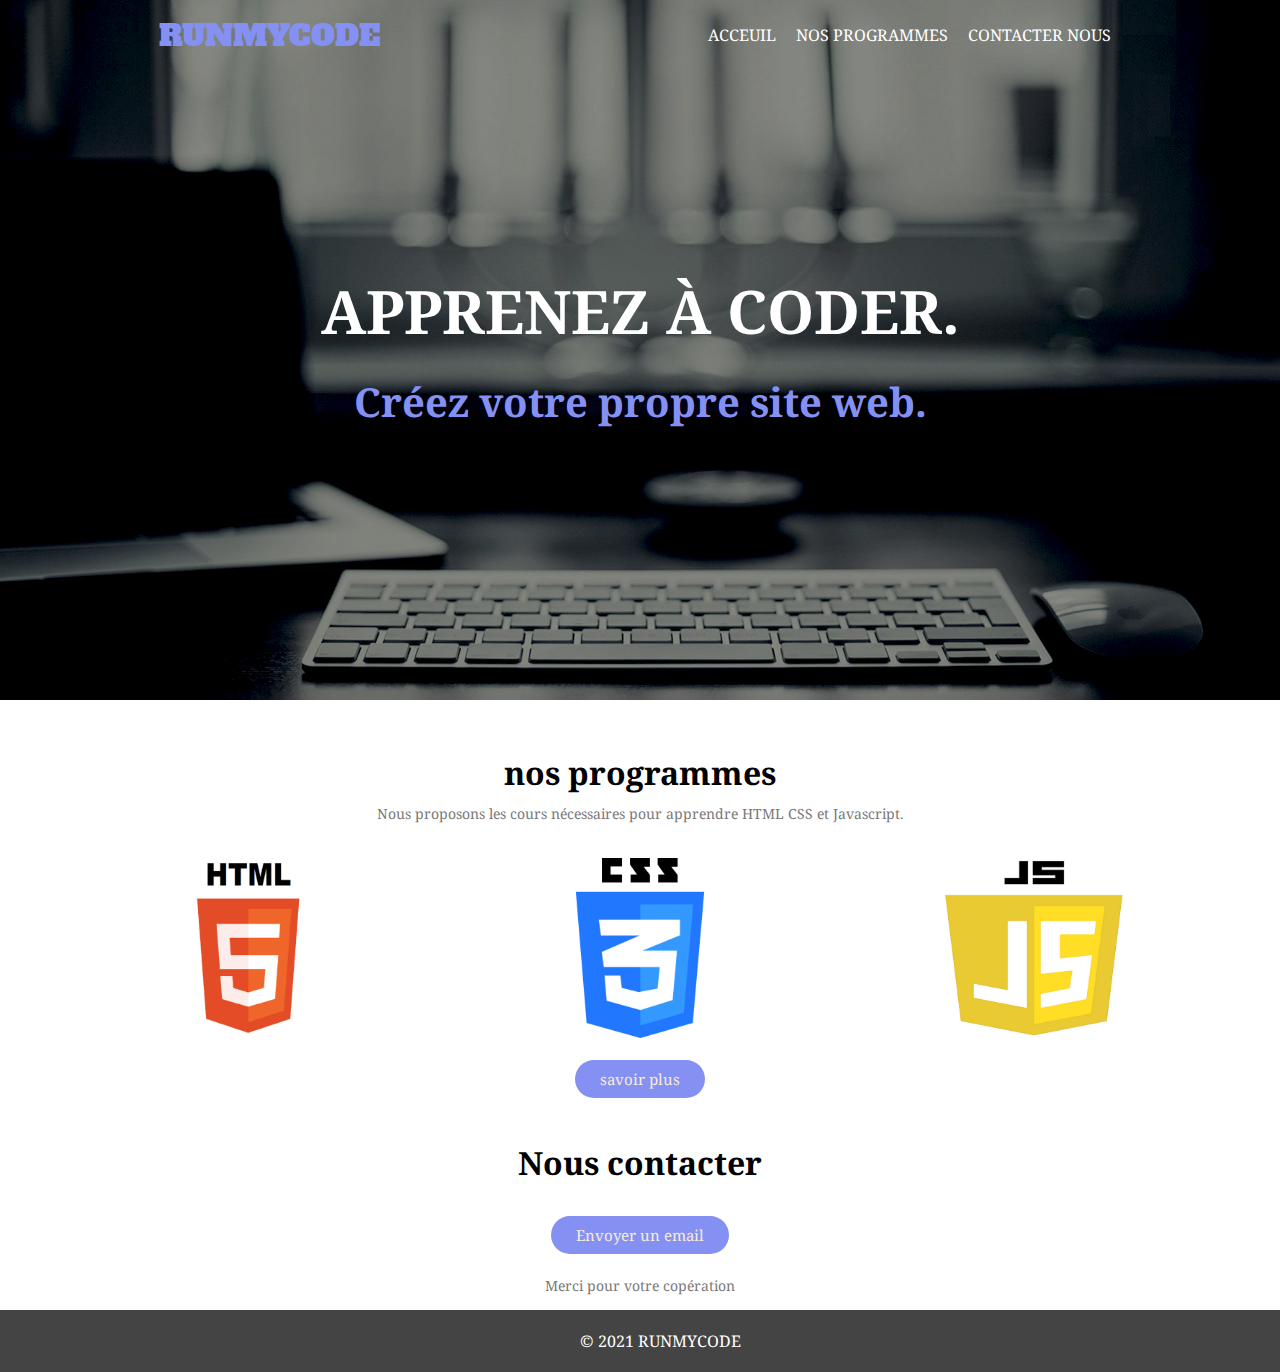
<file: index.html>
<!DOCTYPE html>
<html lang="en">
  <head>
    <meta charset="UTF-8" />
    <meta name="viewport" content="width=device-width, initial-scale=1.0" />
    <title>Run My Code</title>
    <link rel="stylesheet" href="styles.css" />
  </head>
  <link rel="icon" href="images/log.png" />

  <body>
    <div class="banner_image">
      <div class="navbar">
        <div class="logo">
          <a href="">RUNMYCODE</a>
        </div>
        <div class="navbar_items">
          <ul>
            <li><a href="">Acceuil</a></li>
            <li><a href="#courses">nos programmes</a></li>
            <li><a href="#contact">contacter nous</a></li>
          </ul>
        </div>
      </div>

      <div class="banner_content">
        <h1 id="about">Apprenez à coder.</h1>
        <br />
        <h2 id="courses">Créez votre propre site web.</h2>
      </div>
    </div>

    <div class="courses">
      <h1>nos programmes</h1>
      <p>
        Nous proposons les cours nécessaires pour apprendre HTML CSS et
        Javascript.
      </p>
      <div class="p_courses">
        <div class="p_courses_item">
          <img src="images/HTML5.png" alt="l" />
        </div>
        <div class="p_courses_item">
          <img src="images/CSS.png" alt="l" />
        </div>
        <div class="p_courses_item">
          <img src="images/js.png" alt="l" />
        </div>
      </div>
      <div class="btn"><a href="index2.html">savoir plus</a></div>
    </div>
    <div class="contact">
      <div class="btn" id="contact">
        <h1>Nous contacter</h1>
        <a href="mailto: yasminenebti@gmail.com">Envoyer un email</a>
        <p>Merci pour votre copération</p>
      </div>
    </div>
    <div class="footer">
      <a href="#">© 2021 RUNMYCODE</a>
    </div>
  </body>
</html>
</file>
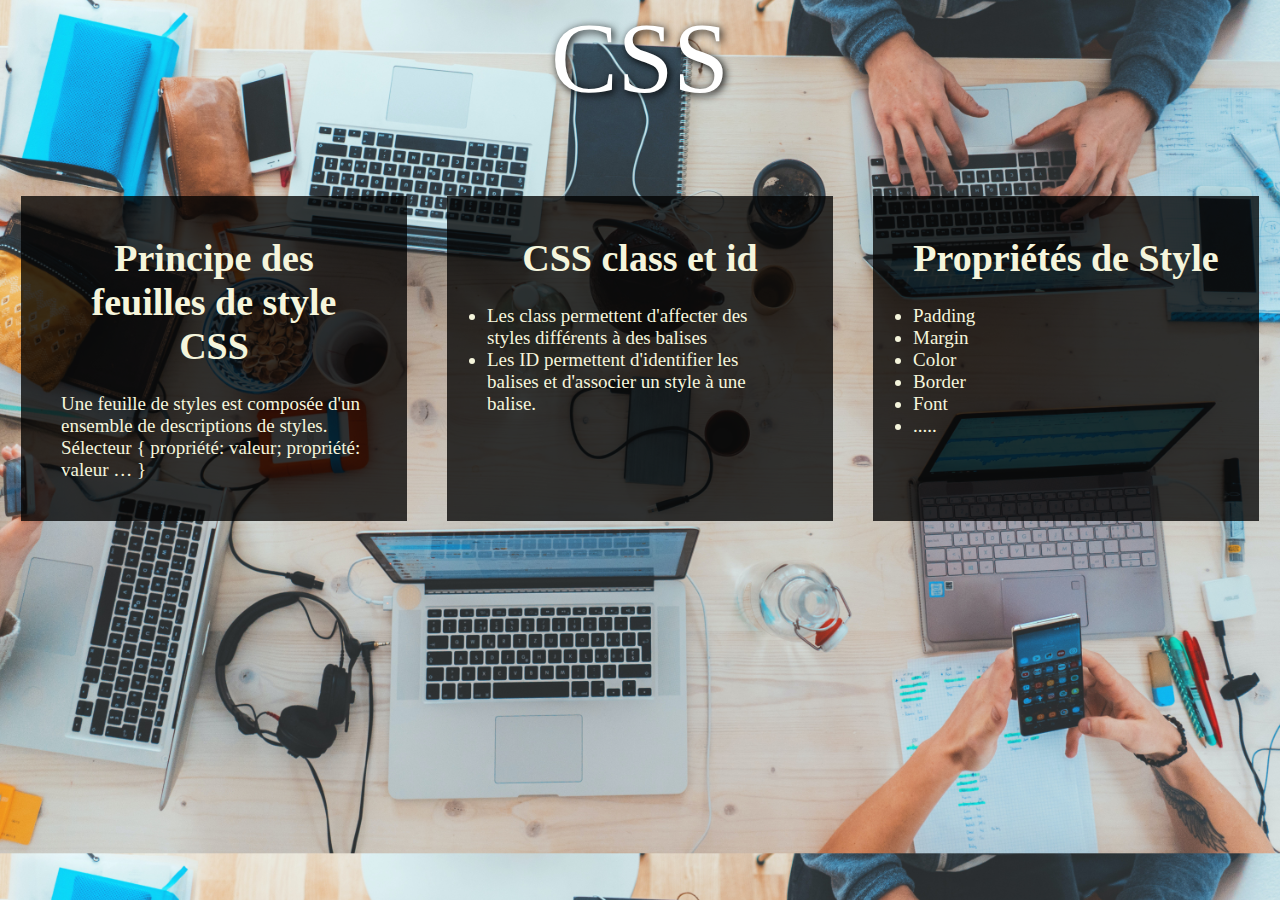
<file: css.html>
<!DOCTYPE html>
<html>
  <title>HTML</title>
  <link rel="stylesheet" href="Stylecss.css" />
  <link rel="icon" href="images/log.png" />

  <body>
    <header class="head">CSS</header>

    
    <section >
      <article class="item item1">
        <h1>Principe des feuilles de style CSS</h1>

        
        Une feuille de styles est composée d'un ensemble de descriptions de 
styles.
Sélecteur {
propriété: valeur; 
propriété: valeur …
}
      </article>
      <article class="item item2">
        <h1>CSS class et id</h1>

        <li>Les class permettent d'affecter des styles différents à des balises</li>
        <li>Les ID permettent d'identifier les balises et d'associer un 
            style à une balise.</li>
      </article>
      <article class="item item3">
        <h1>Propriétés de Style </h1>
        <li>Padding</li>
        <li>Margin</li>
        <li>Color</li>
        <li>Border</li>
        <li>Font</li>
        <li>.....</li>


      </article>
    </div>
  </body>
</html>
</file>
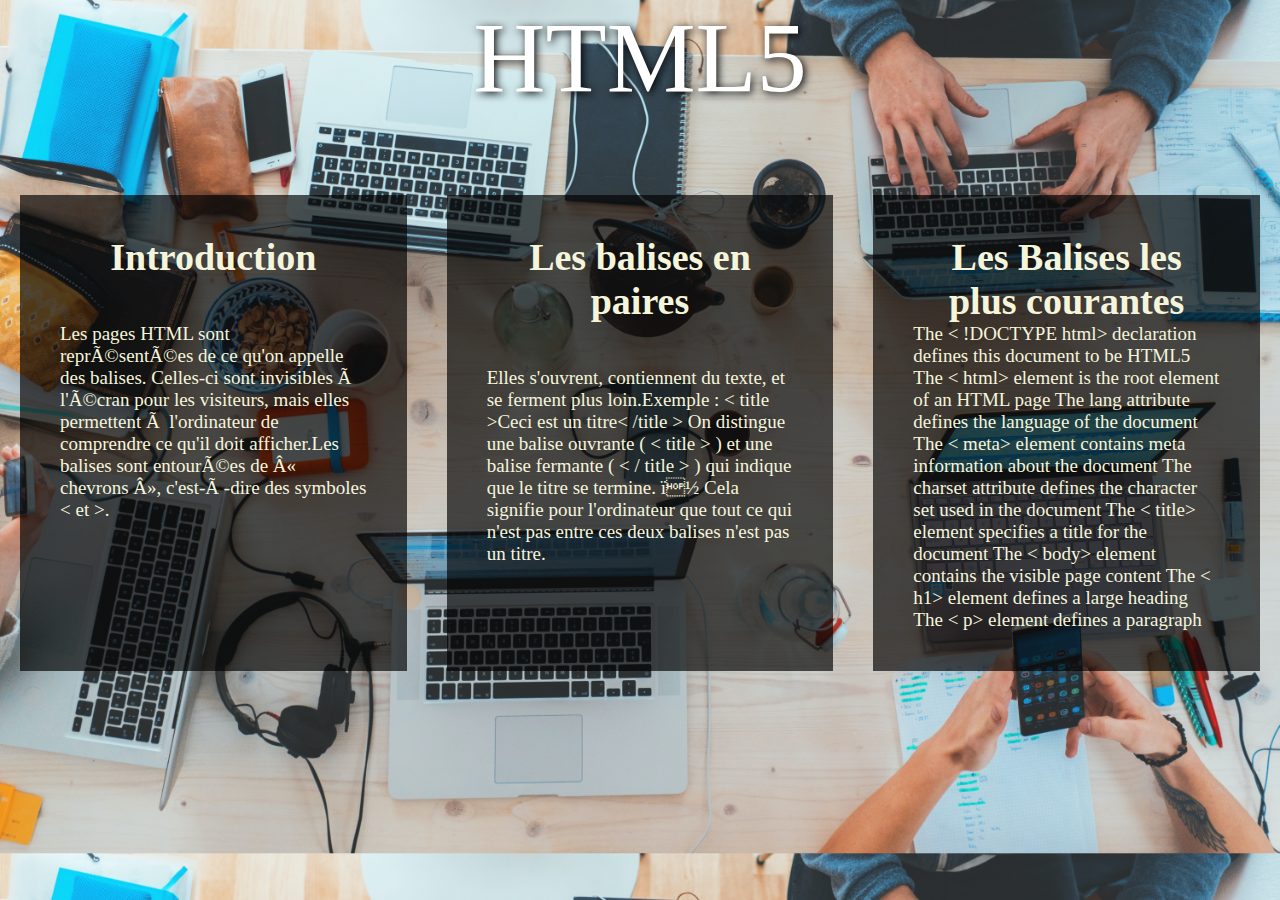
<file: html.html>
<!DOCTYPE html>
<html>
  <title>HTML</title>
  <link rel="stylesheet" href="Stylehtml.css" />
  <link rel="icon" href="images/log.png" />

  <body>
    <header >HTML5</header>

    
    <section >
      <article class="item item1">
        <h1>Introduction</h1>

        <br /><br />
        Les pages HTML sont représentées de ce qu'on appelle des balises.
        Celles-ci sont invisibles à l'écran pour les visiteurs, mais elles
        permettent à l'ordinateur de comprendre ce qu'il doit afficher.Les
        balises sont entourées de « chevrons », c'est-à-dire des symboles < et
        >.
      </article>
      <article class="item item2">
        <h1>Les balises en paires</h1>

        <br /><br />
        Elles s'ouvrent, contiennent du texte, et se ferment plus loin.Exemple :
        < title >Ceci est un titre< /title > On distingue une balise ouvrante (
        < title > ) et une balise fermante ( < / title > ) qui indique que le
        titre se termine.  Cela signifie pour l'ordinateur que tout ce qui
        n'est pas entre ces deux balises n'est pas un titre.
      </article>
      <article class="item item3">
        <h1>Les Balises les plus courantes</h1>
        The < !DOCTYPE html> declaration defines this document to be HTML5 The <
        html> element is the root element of an HTML page The lang attribute
        defines the language of the document The < meta> element contains meta
        information about the document The charset attribute defines the
        character set used in the document The < title> element specifies a
        title for the document The < body> element contains the visible page
        content The < h1> element defines a large heading The < p> element
        defines a paragraph
      </article>
    </div>
  </body>
</html>
</file>
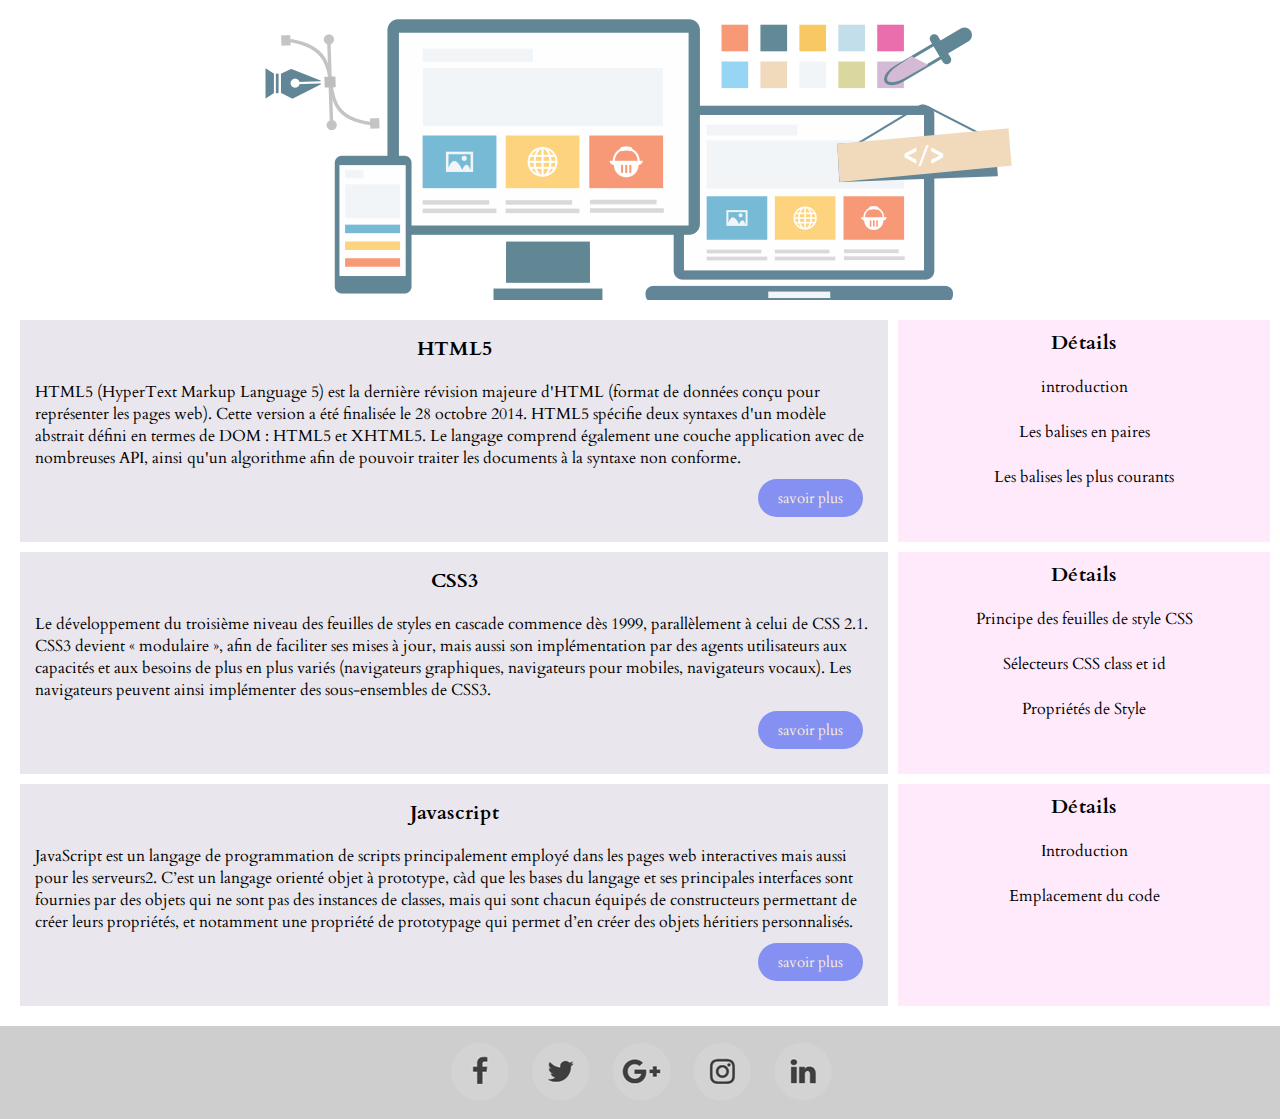
<file: index2.html>
<!DOCTYPE html>
<html>
  <head>
    <meta charset="utf-8" />
    <meta name="viewport" content="width=device-width, initial-scale=1.0" />
    <title>Web Page</title>
    <link rel="StyleSheet" type="text/css" href="Style.css" />
  </head>
  <link rel="icon" href="images/log.png" />
  <body>
    <article>
      <img class="img1" src="images/design.png" alt="img" />
    </article>
    <div class="container">
      <div>
        <h4>HTML5</h4>
        HTML5 (HyperText Markup Language 5) est la dernière révision majeure
        d'HTML (format de données conçu pour représenter les pages web). Cette
        version a été finalisée le 28 octobre 2014. HTML5 spécifie deux syntaxes
        d'un modèle abstrait défini en termes de DOM : HTML5 et XHTML5. Le
        langage comprend également une couche application avec de nombreuses
        API, ainsi qu'un algorithme afin de pouvoir traiter les documents à la
        syntaxe non conforme.
        <div class="btn">
          <a href="html.html"> <button>savoir plus</button></a>
        </div>
      </div>
      <div>
        <h4>Détails</h4>
        <ul>
          <li>introduction</li>
          <li>Les balises en paires</li>
          <li>Les balises les plus courants</li>
        </ul>
      </div>
      <div>
        <h4>CSS3</h4>

        Le développement du troisième niveau des feuilles de styles en cascade
        commence dès 1999, parallèlement à celui de CSS 2.1. CSS3 devient «
        modulaire », afin de faciliter ses mises à jour, mais aussi son
        implémentation par des agents utilisateurs aux capacités et aux besoins
        de plus en plus variés (navigateurs graphiques, navigateurs pour
        mobiles, navigateurs vocaux). Les navigateurs peuvent ainsi implémenter
        des sous-ensembles de CSS3.
        <div class="btn">
          <a href="css.html"> <button>savoir plus</button></a>
        </div>
      </div>
      <div>
        <h4>Détails</h4>
        <ul>
          <li>Principe des feuilles de style CSS</li>
          <li>Sélecteurs CSS class et id</li>
          <li>Propriétés de Style</li>
        </ul>
      </div>
      <div>
        <h4>Javascript</h4>

        JavaScript est un langage de programmation de scripts principalement
        employé dans les pages web interactives mais aussi pour les serveurs2.
        C’est un langage orienté objet à prototype, càd que les bases du langage
        et ses principales interfaces sont fournies par des objets qui ne sont
        pas des instances de classes, mais qui sont chacun équipés de
        constructeurs permettant de créer leurs propriétés, et notamment une
        propriété de prototypage qui permet d’en créer des objets héritiers
        personnalisés.
        <div class="btn">
          <a href="javascript.html"> <button>savoir plus</button></a>
        </div>
      </div>
      <div>
        <h4>Détails</h4>
        <ul>
          <li>Introduction</li>
          <li>Emplacement du code</li>
        </ul>
      </div>
    </div>
    <footer>
      <img src="images/social.jpg.png" usemap="#rs" />
      <map name="rs">
        <area shape="circle" coords="40,45,31" href="http://www.facebook.com" />
        <area shape="circle" coords="120,45,31" href="http://www.twitter.com" />
        <area shape="circle" coords="204,45,31" href="http://www.gmail.com" />
        <area
          shape="circle"
          coords="282,45,31"
          href="http://www.instagram.com"
        />
        <area
          shape="circle"
          coords="364,45,31"
          href="http://www.linkedin.com"
        />
      </map>
    </footer>
  </body>
</html>
</file>
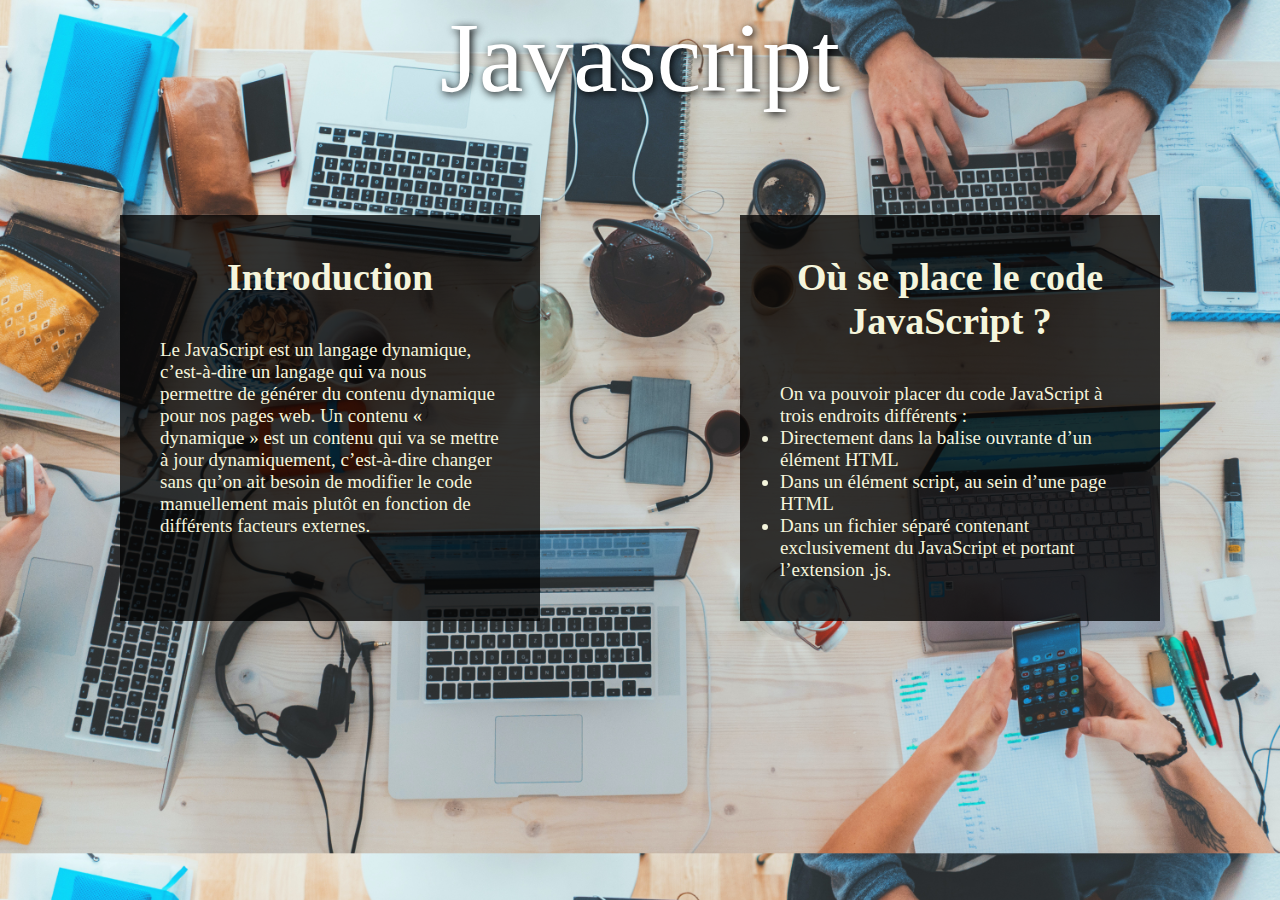
<file: javascript.html>
<!DOCTYPE html>
<html>
  <title>HTML</title>
  <link rel="stylesheet" href="Stylejavascript.css" />
  <link rel="icon" href="images/log.png" />

  <body>
    <header class="head">Javascript</header>

    
    <section >
      <article class="item item1">
        <h1>Introduction</h1>
        Le JavaScript est un langage dynamique, c’est-à-dire un langage qui va nous permettre de générer du contenu dynamique pour nos pages web.

Un contenu « dynamique » est un contenu qui va se mettre à jour dynamiquement, c’est-à-dire changer sans qu’on ait besoin de modifier le code manuellement mais plutôt en fonction de différents facteurs externes.
      </article>
      <article class="item item2">
        <h1>Où se place le code JavaScript ?</h1>

        On va pouvoir placer du code JavaScript à trois endroits différents :
            <li>Directement dans la balise ouvrante d’un élément HTML</li> 
            <li>Dans un élément script, au sein d’une page HTML </li>
            <li>Dans un fichier séparé contenant exclusivement du JavaScript et portant l’extension .js.</li>
      </article>
     


      </article>
    </div>
  </body>
</html>
</file>
<file: styles.css>
@import url("https://fonts.googleapis.com/css2?family=Noto+Serif&display=swap");
@import url("https://fonts.googleapis.com/css2?family=Alfa+Slab+One&display=swap");

/* partie navbar et image */

* {
  margin: 0;
  padding: 0;
  font-family: "Noto Serif", serif;
  list-style: none;
  text-decoration: none;
}

.navbar {
  width: 100%;
  height: 70px;
  display: flex;
  justify-content: space-around;
  align-items: center;
}

.logo a {
  font-family: "Alfa Slab One", cursive;
  font-size: 30px;
  color: #8491f3;
}

.navbar_items ul {
  display: flex;
}

.navbar_items ul li {
  margin: 10px;
}

.navbar_items ul li a {
  text-transform: uppercase;
  color: #fff;
  transition: all 0.3s ease 0s;
}
.navbar_items ul li a:hover {
  color: brown;
}

.banner_image {
  background: url("images/pc.jpg");
  background-size: cover;
  width: 100%;
  height: 700px;
}
.banner_content {
  text-align: center;
  color: #fff;
  margin-top: 200px;
}
.banner_content h1 {
  text-transform: uppercase;
  font-size: 60px;
}

.banner_content h2 {
  font-size: 40px;
  color: #8491f3;
}

/* partie programe */
p {
  margin-top: 10px;
  margin-bottom: 15px;
  font-size: 14px;
  color: #7a7979;
}

.courses {
  text-align: center;
  padding: 4%;
}

.p_courses {
  display: flex;
  justify-content: space-around;
  margin-top: 35px;
}

.p_courses_item img {
  width: 180px;

  margin-bottom: 25px;
}

.btn a {
  font-size: 15px;
  color: antiquewhite;
  padding: 9px 25px;
  background-color: #8491f3;
  border-radius: 50px;
  transition: all 0.3s ease 0s;
}
.btn a:hover {
  background-color: #dee2ff;
  color: black;
}
.contact {
  text-align: center;
}
.contact h1 {
  margin-bottom: 40px;
}
.contact p {
  margin-top: 30px;
}
.footer {
  width: 100%;
  text-align: center;
  background: #444444;
  padding: 20px;
}

.footer a {
  color: #fff;
}
</file>
<file: Stylecss.css>
* {
  margin: 0;
  padding: 0;
}
body {
  font: sans-serif;
  font-size: 19px;
  font-weight: 300;
  color: black;
}

.head {
  font-size: 100px;
  font: bold;
  text-align: center;
  color: rgb(255, 255, 255);
  text-shadow: 2px 2px 8px #000000;
  padding-bottom: 60px;
}

body {
  background-image: url("images/code.jpg");
  background-size: cover;

  width: 100%;
  height: 700px;
}
.item {
  padding: 40px;
  background-color: #000000c4;
  width: 100%;
  margin: 20px;
  color: beige;
}
section {
  display: flex;
  justify-content: space-around;
  margin: 1px;
}
h1 {
  text-align: center;
  margin-bottom: 25px;
}
</file>
<file: Stylehtml.css>
* {
  margin: 0;
  padding: 0;
}

header {
  font-size: 100px;
  font: bold;
  text-align: center;
  color: rgb(255, 255, 255);
  text-shadow: 2px 2px 8px #000000;
  padding-bottom: 60px;
}

body {
  font: sans-serif;
  font-size: 19px;
  background-image: url("images/code.jpg");
  background-size: cover;
  width: 100%;
  height: 700px;
}
section {
  display: flex;
  justify-content: space-around;
}
.item {
  padding: 40px;
  background-color: #000000a9;

  width: 100%;
  margin: 20px;
  color: beige;
}

h1 {
  text-align: center;
}
</file>
<file: Style.css>
@import url("https://fonts.googleapis.com/css2?family=Cardo&family=Jost:wght@300&family=Source+Code+Pro&display=swap");
@import url("https://fonts.googleapis.com/css2?family=Anton&family=Pacifico&display=swap");

* {
  margin: 0;
  padding: 0;
  list-style: none;
  text-decoration: none;
  font-family: "Cardo", serif;
}

button {
  font-size: 15px;
  color: antiquewhite;
  margin: 10px;
  padding: 9px 20px;
  background-color: #8491f3;
  border: none;
  border-radius: 50px;
  cursor: pointer;
  transition: all 0.3s ease 0s;
  color: antiquewhite;
}
button:hover {
  background-color: #dee2ff;
  color: black;
}
.container {
  display: grid;
  grid-template-columns: 70% 30%;
  grid-gap: 10px;
  grid-auto-rows: minmax(100px, auto);
  padding: 20px;
}
.container > div:nth-child(odd) {
  background: #e4dee7c4;
  padding: 15px;
}
.container > div:nth-child(even) {
  background: #feeafa;
  text-align: center;
  line-height: 45px;
}

.btn {
  text-align: end;
}

h4 {
  text-align: center;
  font-size: 20px;
}
.container > div:nth-child(odd) > h4 {
  margin-bottom: 19px;
}

footer {
  text-align: center;
  background-color: #cecece;
}
.img1 {
  display: block;
  margin-left: auto;
  margin-right: auto;
}
</file>
<file: Stylejavascript.css>
* {
  margin: 0;
  padding: 0;
}

body {
  font: sans-serif;
  font-size: 19px;
  font-weight: 300;
  color: black;
}

.head {
  font-size: 100px;
  font: bold;
  text-align: center;
  color: rgb(255, 255, 255);
  text-shadow: 2px 2px 8px #000000;
  padding-bottom: 60px;
}

body {
  background-image: url("images/code.jpg");
  background-size: cover;
  width: 100%;
  height: 700px;
}
.item {
  padding: 40px;
  background-color: #000000c4;
  max-width: 340px;
  width: 100%;
  margin: 20px;
  color: beige;
}
section {
  display: flex;
  justify-content: space-around;
  margin: 20px;
}
h1 {
  text-align: center;
  margin-bottom: 40px;
}
</file>
